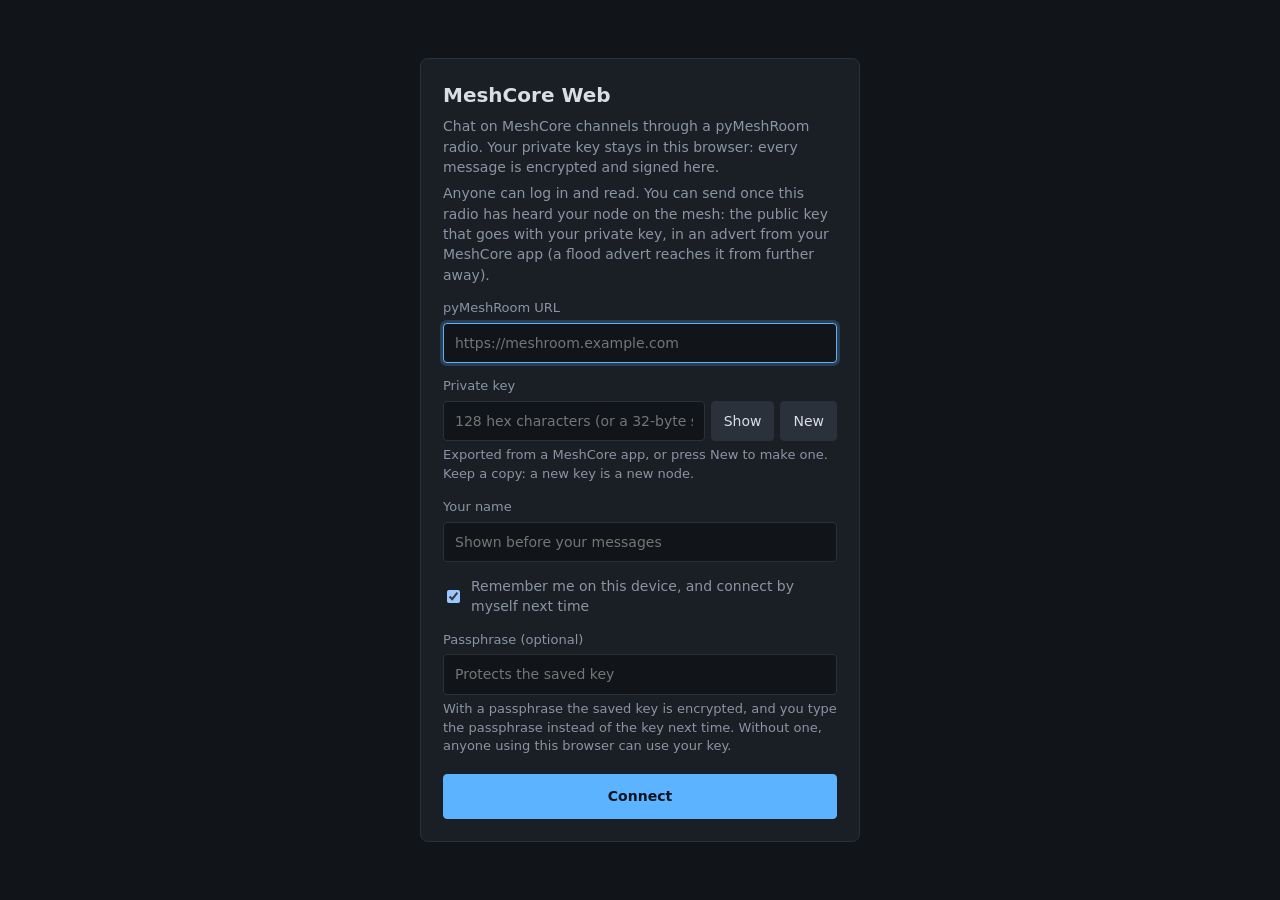
<file: web/index.html>
<!doctype html>
<html lang="en">
<head>
<meta charset="utf-8">
<meta name="viewport" content="width=device-width, initial-scale=1, viewport-fit=cover, interactive-widget=resizes-content">
<meta http-equiv="Content-Security-Policy" content="default-src 'none'; script-src 'self' https://unpkg.com/leaflet@1.9.4/dist/leaflet.js; style-src 'self' https://unpkg.com/leaflet@1.9.4/dist/leaflet.css; img-src 'self' data: https://media.giphy.com https://i.giphy.com https://tile.openstreetmap.org https://*.tile.openstreetmap.org https://unpkg.com/leaflet@1.9.4/dist/images/; connect-src https: wss: http: ws:; base-uri 'none'; form-action 'none'">
<meta name="referrer" content="no-referrer">
<title>MeshCore Web</title>
<link rel="stylesheet" href="src/style.css">
<script type="module" src="src/app.js"></script>
</head>
<body>

<main id="login" class="login" hidden>
  <form id="login-form" class="card" autocomplete="off" novalidate>
    <h1>MeshCore Web</h1>
    <p class="sub">Chat on MeshCore channels through a pyMeshRoom radio. Your private key stays in this browser:
      every message is encrypted and signed here.</p>
    <p class="sub">Anyone can log in and read. You can send once this radio has heard your node on the mesh: the public
      key that goes with your private key, in an advert from your MeshCore app (a flood advert reaches it from
      further away).</p>

    <p class="server-auto" id="url-auto" hidden>Server: <b id="url-host"></b>
      <button type="button" id="url-change" class="linkish">Use another server</button></p>
    <div id="url-box">
      <label for="f-url">pyMeshRoom URL</label>
      <input id="f-url" type="url" placeholder="https://meshroom.example.com" spellcheck="false" required>
    </div>

    <div id="unlock-box" hidden>
      <label for="f-unlock">Passphrase</label>
      <input id="f-unlock" type="password" placeholder="Unlocks the key saved on this device" autocomplete="current-password">
      <p class="hint">Your private key is saved here, protected by this passphrase.
        <button type="button" id="unlock-other" class="linkish">Use a different key</button></p>
    </div>
    <div id="priv-box">
      <label for="f-priv">Private key</label>
      <div class="row">
        <input id="f-priv" type="password" placeholder="128 hex characters (or a 32-byte seed)" spellcheck="false" required>
        <button type="button" id="f-priv-show" class="ghost" aria-label="Show private key">Show</button>
        <button type="button" id="f-priv-gen" class="ghost">New</button>
      </div>
      <p class="hint" id="f-pub">Exported from a MeshCore app, or press New to make one. Keep a copy: a new key is a new node.</p>
    </div>

    <label for="f-name">Your name</label>
    <input id="f-name" type="text" maxlength="31" placeholder="Shown before your messages" required>

    <div id="sitepw-box" hidden>
      <label for="f-sitepw">Server page password</label>
      <input id="f-sitepw" type="password" placeholder="The password for this server's MeshCore Web" autocomplete="off">
      <p class="hint">This server's MeshCore Web has a password, set by its admin.</p>
    </div>


    <label class="check"><input id="f-remember" type="checkbox" checked> Remember me on this device, and connect by myself next time</label>
    <div id="pass-box" hidden>
      <label for="f-pass">Passphrase <span class="opt">(optional)</span></label>
      <input id="f-pass" type="password" placeholder="Protects the saved key" autocomplete="new-password">
      <p class="hint">With a passphrase the saved key is encrypted, and you type the passphrase instead of the key next
        time. Without one, anyone using this browser can use your key.</p>
    </div>

    <p class="error" id="login-error" role="alert" hidden></p>
    <button type="submit" id="login-go" class="primary">Connect</button>
  </form>
</main>

<div id="chat" class="chat" hidden>
  <aside id="sidebar" class="sidebar">
    <header class="side-head">
      <div class="identity">
        <span class="dot" id="conn-dot" title="Disconnected"></span>
        <div>
          <div class="me-name" id="me-name"></div>
          <div class="me-key" id="me-key"></div>
        </div>
      </div>
    </header>
    <div class="side-scroll">
      <h2 class="sect">Channels <button type="button" id="add-channel" class="sect-add" title="Join a channel" aria-label="Join a channel">+</button></h2>
      <nav class="channels" id="channel-list" aria-label="Channels"></nav>
      <h2 class="sect">Direct messages <button type="button" id="new-dm" class="sect-add" title="Message someone" aria-label="Message someone">+</button></h2>
      <nav class="channels" id="dm-list" aria-label="Direct messages"></nav>
      <h2 class="sect">Rooms <button type="button" id="join-room" class="sect-add" title="Join a room" aria-label="Join a room">+</button></h2>
      <nav class="channels" id="room-list" aria-label="Rooms"></nav>
    </div>
    <div class="side-actions">
      <div class="two">
        <button type="button" id="open-contacts" class="ghost">Contacts</button>
        <button type="button" id="open-map" class="ghost">Map</button>
      </div>
      <button type="button" id="advert" class="ghost wide">Advertise me</button>
      <label class="check side-check"><input id="show-gifs" type="checkbox"> Show GIFs from Giphy</label>
      <label class="side-check side-select" title="How many bytes of each repeater's id the floods you send collect in their path (MeshCore's path hash mode). Longer ids mix up fewer repeaters, so the routes learned from them are surer; very old repeater firmware only knows 1 byte">Path ids
        <select id="path-hash"><option value="1">1 byte</option><option value="2">2 bytes</option><option value="3">3 bytes</option></select>
      </label>
      <label class="side-check side-select">Theme
        <select id="theme"><option value="dark">Dark</option><option value="light">Light</option><option value="system">Follow the system</option></select>
      </label>
      <button type="button" id="logout" class="ghost wide">Log out</button>
    </div>
    <footer class="server" id="server-info"></footer>
  </aside>

  <section class="room">
    <header class="room-head">
      <button type="button" id="toggle-side" class="ghost icon" aria-label="Channels">☰</button>
      <div class="room-title">
        <h2 id="room-name"></h2>
        <div class="room-sub" id="room-sub"></div>
      </div>
      <button type="button" id="channel-info" class="ghost">Details</button>
    </header>
    <div class="banner" id="banner" hidden></div>
    <div class="messages" id="messages" aria-live="polite"></div>
    <div class="gif-preview" id="gif-preview" hidden></div>
    <div class="mentions" id="mentions" role="listbox" aria-label="Mention someone" hidden></div>
    <div class="reply-bar" id="reply-bar" hidden>
      <span class="reply-label">Replying to <b id="reply-name"></b> <span id="reply-quote" class="dim"></span></span>
      <button type="button" id="reply-cancel" class="ghost icon" aria-label="Don't reply" title="Don't reply">×</button>
    </div>
    <form class="composer" id="composer" autocomplete="off">
      <button type="button" id="emoji-btn" class="ghost tool" aria-label="Emoji" title="Emoji">😊</button>
      <button type="button" id="gif-btn" class="ghost tool gif-tool" aria-label="GIF" title="GIFs from Giphy" hidden>GIF</button>
      <textarea id="text" rows="1" placeholder="Message" aria-label="Message" autocomplete="off" autocapitalize="sentences"
        enterkeyhint="send" inputmode="text" data-1p-ignore data-lpignore="true" data-bwignore data-form-type="other"></textarea>
      <span class="count" id="count"></span>
      <button type="submit" id="send" class="primary">Send</button>
    </form>
  </section>
</div>

<dialog id="dlg-add">
  <form method="dialog" id="add-form" class="card" novalidate>
    <h3>Join a channel</h3>
    <div class="tabs" role="tablist">
      <button type="button" role="tab" data-kind="hashtag" class="tab on">Hashtag</button>
      <button type="button" role="tab" data-kind="private" class="tab">Private</button>
    </div>
    <div data-pane="hashtag">
      <label for="a-tag">Hashtag</label>
      <input id="a-tag" type="text" placeholder="#weather" spellcheck="false">
      <p class="hint">Anyone who knows the name can read a hashtag channel: its key comes from the name.</p>
    </div>
    <div data-pane="private" hidden>
      <label for="a-name">Name</label>
      <input id="a-name" type="text" placeholder="Ops" maxlength="32">
      <label for="a-secret">Secret</label>
      <div class="row">
        <input id="a-secret" type="text" placeholder="32 hex characters" spellcheck="false">
        <button type="button" id="a-gen" class="ghost">New</button>
      </div>
      <p class="hint">Paste the secret you were given, or press New to make a channel and share its secret.</p>
    </div>
    <p class="error" id="add-error" role="alert" hidden></p>
    <div class="buttons">
      <button type="button" class="ghost" data-close>Cancel</button>
      <button type="submit" class="primary" id="add-go">Join</button>
    </div>
  </form>
</dialog>

<dialog id="dlg-motd" aria-labelledby="motd-title">
  <div class="card">
    <h3 id="motd-title">From this server</h3>
    <p class="motd" id="motd-text"></p>
    <label class="check"><input type="checkbox" id="motd-hide"> Don't show this again</label>
    <div class="buttons">
      <button type="button" class="primary" id="motd-ok">OK</button>
    </div>
  </div>
</dialog>

<dialog id="dlg-info">
  <div class="card">
    <h3 id="i-name"></h3>
    <p id="i-kind"></p>
    <div id="i-secret-box" hidden>
      <label for="i-secret" id="i-secret-label">Secret</label>
      <div class="row">
        <input id="i-secret" type="text" readonly spellcheck="false">
        <button type="button" id="i-copy" class="ghost">Copy</button>
      </div>
      <p class="hint" id="i-secret-hint">Anyone with this secret can read and send on the channel.</p>
    </div>
    <div id="i-route-box" class="route-box" hidden>
      <label>Route</label>
      <div class="route-modes">
        <label class="check"><input type="radio" name="i-route" value="auto"> Automatic</label>
        <label class="check"><input type="radio" name="i-route" value="manual"> Set by hand</label>
        <label class="check"><input type="radio" name="i-route" value="flood"> Flood</label>
      </div>
      <p class="hint">Automatic: the path learned from their answers, else the server's suggestions, and a flood as the
        last try. A path that gets through is kept; one that fails is dropped.</p>
      <div class="row">
        <input id="i-manual" type="text" placeholder="Repeater ids: a1,b2,c3" spellcheck="false" autocomplete="off">
        <button type="button" id="i-manual-set" class="ghost">Set</button>
      </div>
      <p class="hint"><span id="i-learned"></span> <button type="button" id="i-forget" class="linkish">Forget it</button></p>
      <label>The server suggests</label>
      <ul class="suggested" id="i-suggested"></ul>
    </div>
    <div class="buttons">
      <button type="button" class="danger" id="i-leave">Leave channel</button>
      <button type="button" class="ghost" id="i-relogin" hidden>Log in again</button>
      <button type="button" class="ghost" id="i-clear">Clear history</button>
      <button type="button" class="primary" data-close>Done</button>
    </div>
  </div>
</dialog>

<dialog id="dlg-contacts" class="wide">
  <div class="card">
    <h3>Contacts</h3>
    <div class="tabs" role="tablist">
      <button type="button" role="tab" data-ctab="chat" class="tab on">People</button>
      <button type="button" role="tab" data-ctab="room" class="tab">Rooms</button>
      <button type="button" role="tab" data-ctab="repeater" class="tab">Repeaters</button>
    </div>
    <input id="c-search" type="search" placeholder="Search by name or key" spellcheck="false" aria-label="Search contacts">
    <div class="contact-list" id="c-list"></div>
    <p class="hint" id="c-note"></p>
    <div class="buttons"><button type="button" class="primary" data-close>Done</button></div>
  </div>
</dialog>

<dialog id="dlg-map" class="wide">
  <div class="card">
    <h3>Map</h3>
    <div class="map" id="map-box"></div>
    <p class="hint" id="map-note"></p>
    <div class="buttons"><button type="button" class="primary" data-close>Done</button></div>
  </div>
</dialog>

<dialog id="dlg-room">
  <form method="dialog" id="room-form" class="card" novalidate>
    <h3 id="r-title">Join a room</h3>
    <div id="r-pick">
      <label for="r-key">Room</label>
      <input id="r-key" type="text" list="r-known" placeholder="Its name, or public key in hex" spellcheck="false">
      <datalist id="r-known"></datalist>
    </div>
    <label for="r-pass">Password</label>
    <input id="r-pass" type="password" maxlength="15" placeholder="The room's password (empty for none)">
    <p class="hint">Rooms keep their posts and send you the ones you missed. The password is saved on this device to
      log in again next time.</p>
    <p class="error" id="r-error" role="alert" hidden></p>
    <div class="buttons">
      <button type="button" class="ghost" data-close>Cancel</button>
      <button type="submit" class="primary" id="r-go">Join</button>
    </div>
  </form>
</dialog>

<dialog id="dlg-advert">
  <div class="card">
    <h3>Advertise me</h3>
    <p>An advert tells other nodes your name and public key, so their apps can show who you are and DM you.
      It is signed with your private key, here in the browser.</p>
    <div class="buttons stack">
      <button type="button" class="primary" data-advert="flood">To the whole mesh (flood)</button>
      <button type="button" class="ghost" data-advert="zero">Only to nodes near the radio</button>
      <button type="button" class="ghost" data-close>Cancel</button>
    </div>
  </div>
</dialog>

<div class="react-pop" id="react-pop" role="menu" aria-label="React" hidden></div>
<div class="pick-pop" id="pick-pop" hidden>
  <div class="pick-tabs" id="pick-tabs" role="tablist"></div>
  <input id="gif-q" type="search" placeholder="Search Giphy" aria-label="Search Giphy" autocomplete="off" hidden>
  <div class="pick-grid" id="pick-grid"></div>
  <div class="pick-foot" id="pick-foot"></div>
</div>
<div class="toast" id="toast" role="status" hidden></div>
</body>
</html>
</file>
<file: web/src/style.css>
:root {
  /* pyMeshRoom's dashboard */
  --bg: #111418;
  --panel: #1a1f26;
  --side: #151a20;
  --text: #d8dee6;
  --muted: #8a94a3;
  --line: #2a313b;
  --accent: #5cb3ff;
  --accent-text: #0b1420;
  --button: #2a313b;
  --mine: #1f3042;
  --theirs: #1a1f26;
  --danger: #e05a5a;
  --ok: #4caf7a;
  --warn: #e0a83e;
  --mention: #3a3220;
  --radius: 8px;
  color-scheme: dark;
}

/* a light variant, for a theme switch */
:root[data-theme="light"] {
  --bg: #f4f5f7;
  --panel: #ffffff;
  --side: #eceef2;
  --text: #1c1f24;
  --muted: #646b76;
  --line: #d9dde3;
  --accent: #1f6fd1;
  --accent-text: #ffffff;
  --button: #e6e9ee;
  --mine: #dbe7ff;
  --theirs: #ffffff;
  --danger: #c62828;
  --ok: #2e7d32;
  --warn: #b26a00;
  --mention: #fff1b8;
  color-scheme: light;
}

* { box-sizing: border-box; }
[hidden] { display: none !important; }

html, body { height: 100%; margin: 0; }
@supports (height: 100dvh) { html, body { height: 100dvh; } }   /* phones: the part not under the browser's bars */
body {
  background: var(--bg);
  color: var(--text);
  font: 14px/1.45 system-ui, -apple-system, "Segoe UI", Roboto, sans-serif;
}

button, input, textarea { font: inherit; color: inherit; }
input, textarea {
  width: 100%;
  padding: 9px 11px;
  border: 1px solid var(--line);
  border-radius: 4px;
  background: var(--bg);
  outline: none;
}
input:focus, textarea:focus { border-color: var(--accent); box-shadow: 0 0 0 3px color-mix(in srgb, var(--accent) 22%, transparent); }

button {
  padding: 6px 12px;
  border-radius: 4px;
  border: 1px solid var(--line);
  cursor: pointer;
  white-space: nowrap;
}
button:disabled { opacity: .5; cursor: default; }
button.primary { background: var(--accent); border-color: var(--accent); color: var(--accent-text); font-weight: 600; }
button.ghost { background: var(--button); border-color: var(--line); }
button.ghost:hover:not(:disabled) { background: color-mix(in srgb, var(--text) 7%, transparent); }
button.danger { background: transparent; border-color: var(--danger); color: var(--danger); }
button.wide { width: 100%; text-align: left; }
button.icon { padding: 6px 10px; font-size: 18px; line-height: 1; }

.card {
  background: var(--panel);
  border: 1px solid var(--line);
  border-radius: var(--radius);
  padding: 22px;
}
.card h1 { margin: 0 0 6px; font-size: 20px; }
.card h3, .sect {
  margin: 0 0 12px; font-size: 14px; color: var(--accent); text-transform: uppercase; letter-spacing: .04em;
}
.sect { margin: 12px 14px 4px; font-size: 12px; }
label { display: block; margin: 14px 0 5px; font-weight: 500; font-size: 13px; color: var(--muted); }
label.check { display: flex; gap: 8px; align-items: center; font-weight: 400; font-size: 14px; }
label.check input { width: auto; }
.hint { margin: 5px 0 0; color: var(--muted); font-size: 13px; overflow-wrap: anywhere; }
.sub { margin: 0 0 6px; color: var(--muted); }
.error { margin: 14px 0 0; color: var(--danger); font-size: 14px; }
.row { display: flex; gap: 6px; }
.row input { flex: 1; min-width: 0; }
.buttons { display: flex; gap: 8px; justify-content: flex-end; margin-top: 18px; flex-wrap: wrap; }
.buttons.stack { flex-direction: column; align-items: stretch; }
.mono { font-family: ui-monospace, SFMono-Regular, Menlo, Consolas, monospace; }

/* login */
.login { min-height: 100%; display: grid; place-items: center; padding: 24px 16px; }
.login .card { width: 100%; max-width: 440px; }
.login button.primary { width: 100%; margin-top: 18px; padding: 11px; }

/* chat */
.chat { display: grid; grid-template-columns: 270px 1fr; height: var(--app-h, 100%); }   /* (--app-h: above a phone's keyboard) */
.sidebar {
  background: var(--side);
  border-right: 1px solid var(--line);
  display: flex; flex-direction: column;
  min-height: 0;
}
.side-head { padding: 14px 14px 10px; border-bottom: 1px solid var(--line); }
.identity { display: flex; gap: 10px; align-items: center; }
.me-name { font-weight: 700; }
.me-key { color: var(--muted); font-size: 12px; font-family: ui-monospace, Menlo, Consolas, monospace; }
.dot { width: 10px; height: 10px; border-radius: 50%; background: var(--muted); flex: none; }
.dot.open { background: var(--ok); }
.dot.connecting { background: var(--warn); }
.dot.failed { background: var(--danger); }

.channels { flex: 1; overflow-y: auto; padding: 8px; }
.channels button {
  display: flex; width: 100%; align-items: center; gap: 8px;
  background: transparent; border-color: transparent; text-align: left; padding: 8px 10px; margin-bottom: 2px;
}
.channels button:hover { background: color-mix(in srgb, var(--text) 6%, transparent); }
.channels button.on { background: var(--panel); border-color: var(--line); font-weight: 600; box-shadow: inset 3px 0 var(--accent); }
.channels .ch-name { flex: 1; overflow: hidden; text-overflow: ellipsis; }
.channels .ch-kind { color: var(--muted); font-size: 12px; }
.badge {
  background: var(--accent); color: var(--accent-text);
  border-radius: 10px; padding: 0 7px; font-size: 12px; font-weight: 700; min-width: 20px; text-align: center;
}
.side-actions { padding: 8px; display: grid; gap: 6px; border-top: 1px solid var(--line); }
.server { padding: 8px 14px 12px; color: var(--muted); font-size: 12px; overflow-wrap: anywhere; }

.room { display: flex; flex-direction: column; min-width: 0; min-height: 0; background: var(--bg); }
.room-head {
  display: flex; align-items: center; gap: 10px;
  padding: 10px 16px; border-bottom: 1px solid var(--line); background: var(--panel);
}
.room-title { flex: 1; min-width: 0; }
.room-title h2 { margin: 0; font-size: 17px; overflow: hidden; text-overflow: ellipsis; white-space: nowrap; }
.room-sub { color: var(--muted); font-size: 12px; }
#toggle-side { display: none; }

.banner { padding: 8px 16px; background: color-mix(in srgb, var(--warn) 18%, var(--panel)); font-size: 14px; border-bottom: 1px solid var(--line); }
.banner.bad { background: color-mix(in srgb, var(--danger) 18%, var(--panel)); }

.messages { flex: 1; overflow-y: auto; padding: 14px 16px; display: flex; flex-direction: column; gap: 8px; }
.empty { margin: auto; color: var(--muted); text-align: center; max-width: 340px; }
.day { align-self: center; color: var(--muted); font-size: 12px; margin: 6px 0; }
.msg {
  max-width: min(640px, 86%);
  align-self: flex-start;
  background: var(--theirs);
  border: 1px solid var(--line);
  border-radius: var(--radius);
  padding: 7px 11px 6px;
}
.msg.mine { align-self: flex-end; background: var(--mine); border-color: transparent; }
.msg .meta { display: flex; gap: 8px; align-items: baseline; font-size: 12px; color: var(--muted); flex-wrap: wrap; }
.msg .sender { font-weight: 700; color: var(--text); font-size: 13px; }
.msg .text { white-space: pre-wrap; overflow-wrap: anywhere; }
.msg .status { font-size: 12px; color: var(--muted); text-align: right; }
.msg .status.bad { color: var(--danger); }
.msg .status button { padding: 0 6px; margin-left: 6px; font-size: 12px; }
.mention { background: color-mix(in srgb, var(--accent) 16%, transparent); border-radius: 4px; padding: 0 2px; font-weight: 600; }
.mention.me { background: var(--mention); }

.composer { display: flex; gap: 8px; align-items: flex-end; padding: 10px 16px max(14px, env(safe-area-inset-bottom)); border-top: 1px solid var(--line); background: var(--panel); }
.composer textarea { flex: 1; min-width: 0; resize: none; max-height: 140px; }
.composer button { flex: none; }
.composer .count { color: var(--muted); font-size: 12px; min-width: 30px; text-align: right; padding-bottom: 10px; }
.composer .count.over { color: var(--danger); font-weight: 700; }

dialog { border: none; padding: 0; background: transparent; width: min(440px, calc(100% - 32px)); color: var(--text); }
dialog::backdrop { background: rgb(0 0 0 / .45); }
.tabs { display: flex; gap: 6px; margin-bottom: 4px; }
.tab { background: transparent; border-color: var(--line); }
.tab.on { background: var(--accent); color: var(--accent-text); }

.toast {
  position: fixed; left: 50%; bottom: 24px; transform: translateX(-50%);
  background: var(--text); color: var(--bg); padding: 9px 16px; border-radius: 8px; font-size: 14px;
  max-width: calc(100% - 32px); z-index: 10;
}

@media (max-width: 720px) {
  .chat { grid-template-columns: 1fr; }
  .sidebar {
    position: fixed; inset: 0 auto 0 0; width: min(300px, 86vw); z-index: 5;
    transform: translateX(-100%); transition: transform .18s ease;
  }
  .sidebar.open { transform: none; box-shadow: 0 0 30px rgb(0 0 0 / .3); }
  #toggle-side { display: inline-block; }
  .room-head, .messages, .composer, .banner { padding-left: 16px; padding-right: 16px; }
  .composer { gap: 6px; padding-left: max(12px, env(safe-area-inset-left)); padding-right: max(12px, env(safe-area-inset-right)); }
  .composer .count { min-width: 0; }
  input, textarea, select { font-size: 16px; }   /* iOS zooms into a field under 16px, pushing Send off the screen */
  .msg { max-width: 92%; }
}

/* login: server from the page's own address */
.server-auto { margin: 14px 0 0; display: flex; gap: 8px; align-items: baseline; flex-wrap: wrap; overflow-wrap: anywhere; }
button.linkish { background: none; border: none; padding: 0; color: var(--accent); text-decoration: underline; cursor: pointer; }
details { margin-top: 14px; }
details summary { cursor: pointer; color: var(--muted); font-size: 14px; }
.side-check { margin: 4px 2px 0; font-size: 13px; color: var(--muted); }

/* GIFs */
.msg .gif { display: block; margin: 4px 0; }
.msg .gif img { display: block; max-width: min(260px, 100%); max-height: 260px; border-radius: 8px; background: var(--line); }
.msg .gif-link { color: var(--accent); }
.gif-preview { padding: 8px 16px 0; background: var(--panel); border-top: 1px solid var(--line); display: flex; gap: 8px; }
.gif-preview img { max-height: 90px; border-radius: 6px; }

/* sidebar sections */
.side-scroll { flex: 1; overflow-y: auto; min-height: 0; }
.side-scroll .channels { flex: none; overflow: visible; padding: 2px 8px 6px; }
.sect { display: flex; align-items: center; justify-content: space-between; }
.sect-add { padding: 0 7px; font-size: 15px; line-height: 20px; background: transparent; border-color: transparent; color: var(--accent); }
.sect-add:hover { background: var(--button); }
.side-actions .two { display: grid; grid-template-columns: 1fr 1fr; gap: 6px; }
.side-select { display: flex; align-items: center; gap: 8px; }
.side-select select { flex: 1; }
select { font: inherit; color: inherit; background: var(--bg); border: 1px solid var(--line); border-radius: 4px; padding: 4px 6px; }
.channels .sub { color: var(--muted); font-size: 12px; }
.opt { font-weight: 400; color: var(--muted); }

/* contacts, map */
dialog.wide { width: min(760px, calc(100% - 32px)); }
.contact-list { margin-top: 10px; max-height: min(52vh, 460px); overflow-y: auto; border: 1px solid var(--line); border-radius: 4px; }
.contact { display: flex; gap: 10px; align-items: center; padding: 8px 10px; border-bottom: 1px solid var(--line); }
.contact:last-child { border-bottom: none; }
.contact .who { flex: 1; min-width: 0; }
.contact .who b { display: block; overflow: hidden; text-overflow: ellipsis; white-space: nowrap; }
.contact .who span { color: var(--muted); font-size: 12px; }
.contact .acts { display: flex; gap: 6px; flex-wrap: wrap; justify-content: flex-end; }
.contact .acts button { padding: 3px 9px; font-size: 13px; }
.map { height: min(60vh, 520px); border-radius: 6px; background: var(--side); }
.map .leaflet-popup-content { color: #1c1f24; }
.map-pop b { display: block; }
.map-pop button { margin-top: 6px; }

/* @mentions */
.mentions { margin: 0 16px; background: var(--panel); border: 1px solid var(--line); border-radius: 6px; max-height: 200px; overflow-y: auto; }
.mentions button { display: block; width: 100%; text-align: left; border: none; border-radius: 0; background: transparent; padding: 6px 10px; }
.mentions button.on, .mentions button:hover { background: var(--mine); }
.msg .room-author { color: var(--muted); font-weight: 400; }

/* reactions */
.msg { position: relative; }
.react-btn {
  position: absolute; top: -10px; right: 6px; padding: 0 6px; font-size: 12px; line-height: 18px; border-radius: 9px;
  background: var(--panel); border-color: var(--line); color: var(--muted); opacity: 0; transition: opacity .1s;
}
.msg:hover .react-btn, .msg:focus-within .react-btn { opacity: 1; }
@media (hover: none) { .react-btn { opacity: .75; } }
.reactions { display: flex; flex-wrap: wrap; gap: 4px; margin-top: 4px; }
.chip { padding: 0 7px; font-size: 13px; line-height: 20px; border-radius: 10px; background: var(--button); border-color: var(--line); }
.chip.me { border-color: var(--accent); }
.react-pop {
  position: fixed; z-index: 20; display: grid; grid-template-columns: repeat(6, 36px); gap: 2px; padding: 6px;
  background: var(--panel); border: 1px solid var(--line); border-radius: 8px; box-shadow: 0 6px 24px rgb(0 0 0 / .35);
}
.react-pop button { padding: 4px 0; font-size: 18px; border: none; background: transparent; }
.react-pop button:hover { background: var(--button); }
.react-pop .more { font-size: 15px; color: var(--muted); }

/* the composer's emoji and GIF pickers (and the full emoji set for a reaction) */
.composer .tool { flex: none; padding: 0; width: 38px; height: 38px; font-size: 18px; line-height: 1; }
.composer .gif-tool { font-size: 12px; font-weight: 700; letter-spacing: .5px; }
.pick-pop {
  position: fixed; z-index: 20; display: flex; flex-direction: column; gap: 6px; padding: 8px;
  width: min(352px, calc(100vw - 16px)); height: min(340px, 60dvh);
  background: var(--panel); border: 1px solid var(--line); border-radius: 8px; box-shadow: 0 6px 24px rgb(0 0 0 / .35);
}
.pick-tabs { display: flex; gap: 2px; overflow-x: auto; flex: none; }
.pick-tabs button { flex: none; padding: 3px 6px; font-size: 17px; border: none; background: transparent; border-radius: 4px; }
.pick-tabs button.on { background: var(--button); }
.pick-grid { flex: 1; min-height: 0; overflow-y: auto; display: grid; grid-template-columns: repeat(auto-fill, minmax(38px, 1fr)); align-content: start; gap: 2px; }
.pick-grid > button { padding: 4px 0; font-size: 22px; border: none; background: transparent; border-radius: 4px; }
.pick-grid > button:hover, .pick-grid > button:focus-visible { background: var(--button); }
.pick-grid.gifs { grid-template-columns: repeat(3, 1fr); gap: 4px; }
.pick-grid.gifs > button { padding: 0; height: 92px; overflow: hidden; background: var(--line); }
.pick-grid.gifs img { width: 100%; height: 100%; object-fit: cover; display: block; }
.pick-grid .pick-msg { grid-column: 1 / -1; color: var(--muted); font-size: 13px; padding: 12px 4px; text-align: center; }
.pick-foot { flex: none; color: var(--muted); font-size: 11px; text-align: right; }
.pick-foot:empty { display: none; }
#gif-q { flex: none; padding: 6px 9px; }

.reaction-note { align-self: center; color: var(--muted); font-size: 12px; }
.reaction-note .emoji { font-size: 15px; }
.msg .text.big { font-size: 34px; line-height: 1.2; }

/* a contact's or room's route (Details) */
.route-box { margin-top: 14px; }
.route-modes { display: flex; flex-wrap: wrap; gap: 4px 16px; margin: 4px 0 2px; }
.route-modes .check { margin: 0; }
.suggested { list-style: none; margin: 4px 0 0; padding: 0; font-size: 13px; }
.suggested li { padding: 4px 0; border-top: 1px solid var(--line); overflow-wrap: anywhere; }
.suggested li:first-child { border-top: none; }
.suggested .mono { font-family: ui-monospace, monospace; }
button.small { padding: 1px 8px; font-size: 12px; }
.dim { color: var(--muted); }

/* replies */
.reply-bar { display: flex; align-items: center; gap: 8px; padding: 6px 16px; background: var(--panel); border-top: 1px solid var(--line); font-size: 13px; }
.reply-label { flex: 1; min-width: 0; overflow: hidden; text-overflow: ellipsis; white-space: nowrap; }
.quote { border-left: 3px solid var(--accent); padding: 2px 8px; margin: 2px 0 4px; font-size: 13px; color: var(--muted);
  overflow: hidden; text-overflow: ellipsis; white-space: nowrap; max-width: 100%; }
.quote b { color: var(--text); font-weight: 600; }
.quote.found { cursor: pointer; }
.msg.flash { outline: 2px solid var(--accent); outline-offset: 2px; transition: outline-color .3s; }
.msg-acts { position: absolute; top: -10px; right: 6px; display: flex; gap: 4px; opacity: 0; transition: opacity .1s; }
.msg:hover .msg-acts, .msg:focus-within .msg-acts { opacity: 1; }
@media (hover: none) { .msg-acts { opacity: .75; } }
.msg-acts button { position: static; opacity: 1; padding: 0 6px; font-size: 12px; line-height: 18px; border-radius: 9px;
  background: var(--panel); border-color: var(--line); color: var(--muted); }
.reaction-note button.linkish { margin-left: 6px; font-size: 12px; }

/* the message of the day */
.motd { white-space: pre-wrap; overflow-wrap: anywhere; max-height: 50vh; overflow-y: auto; }
</file>
